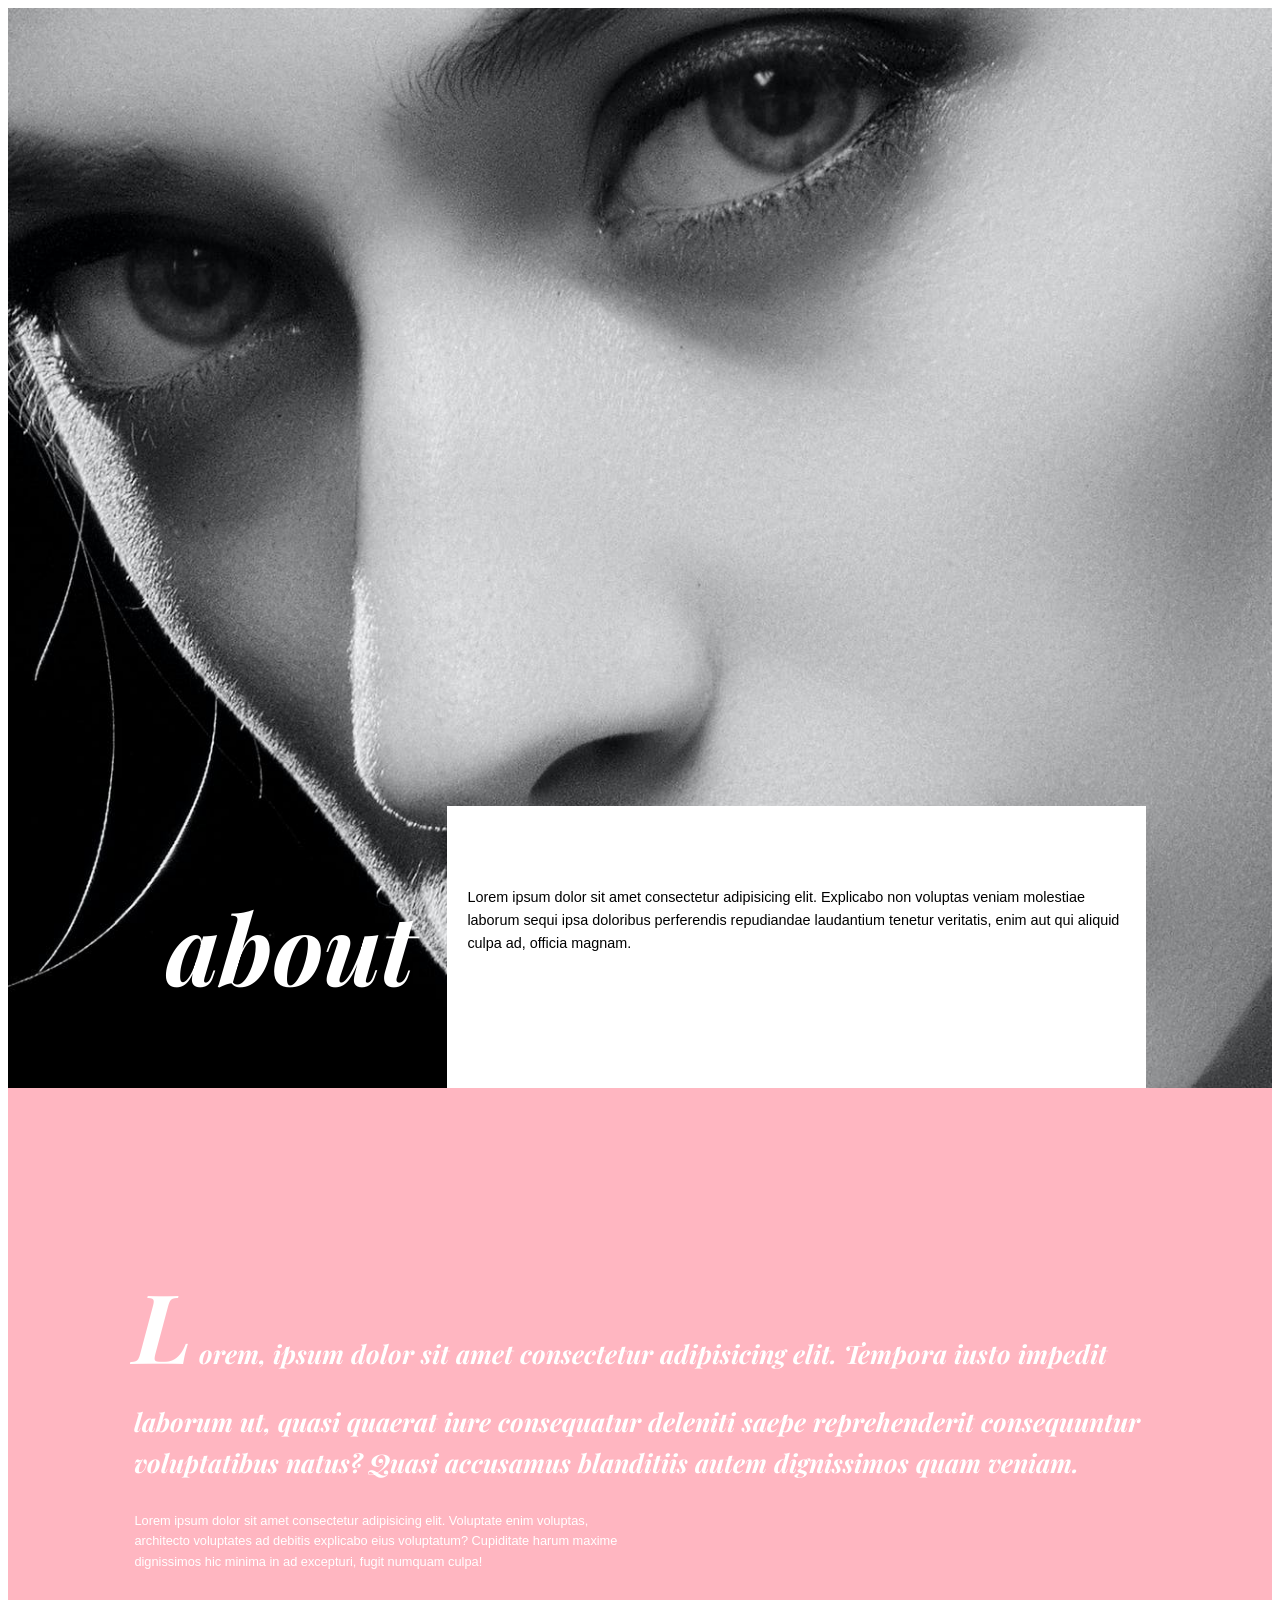
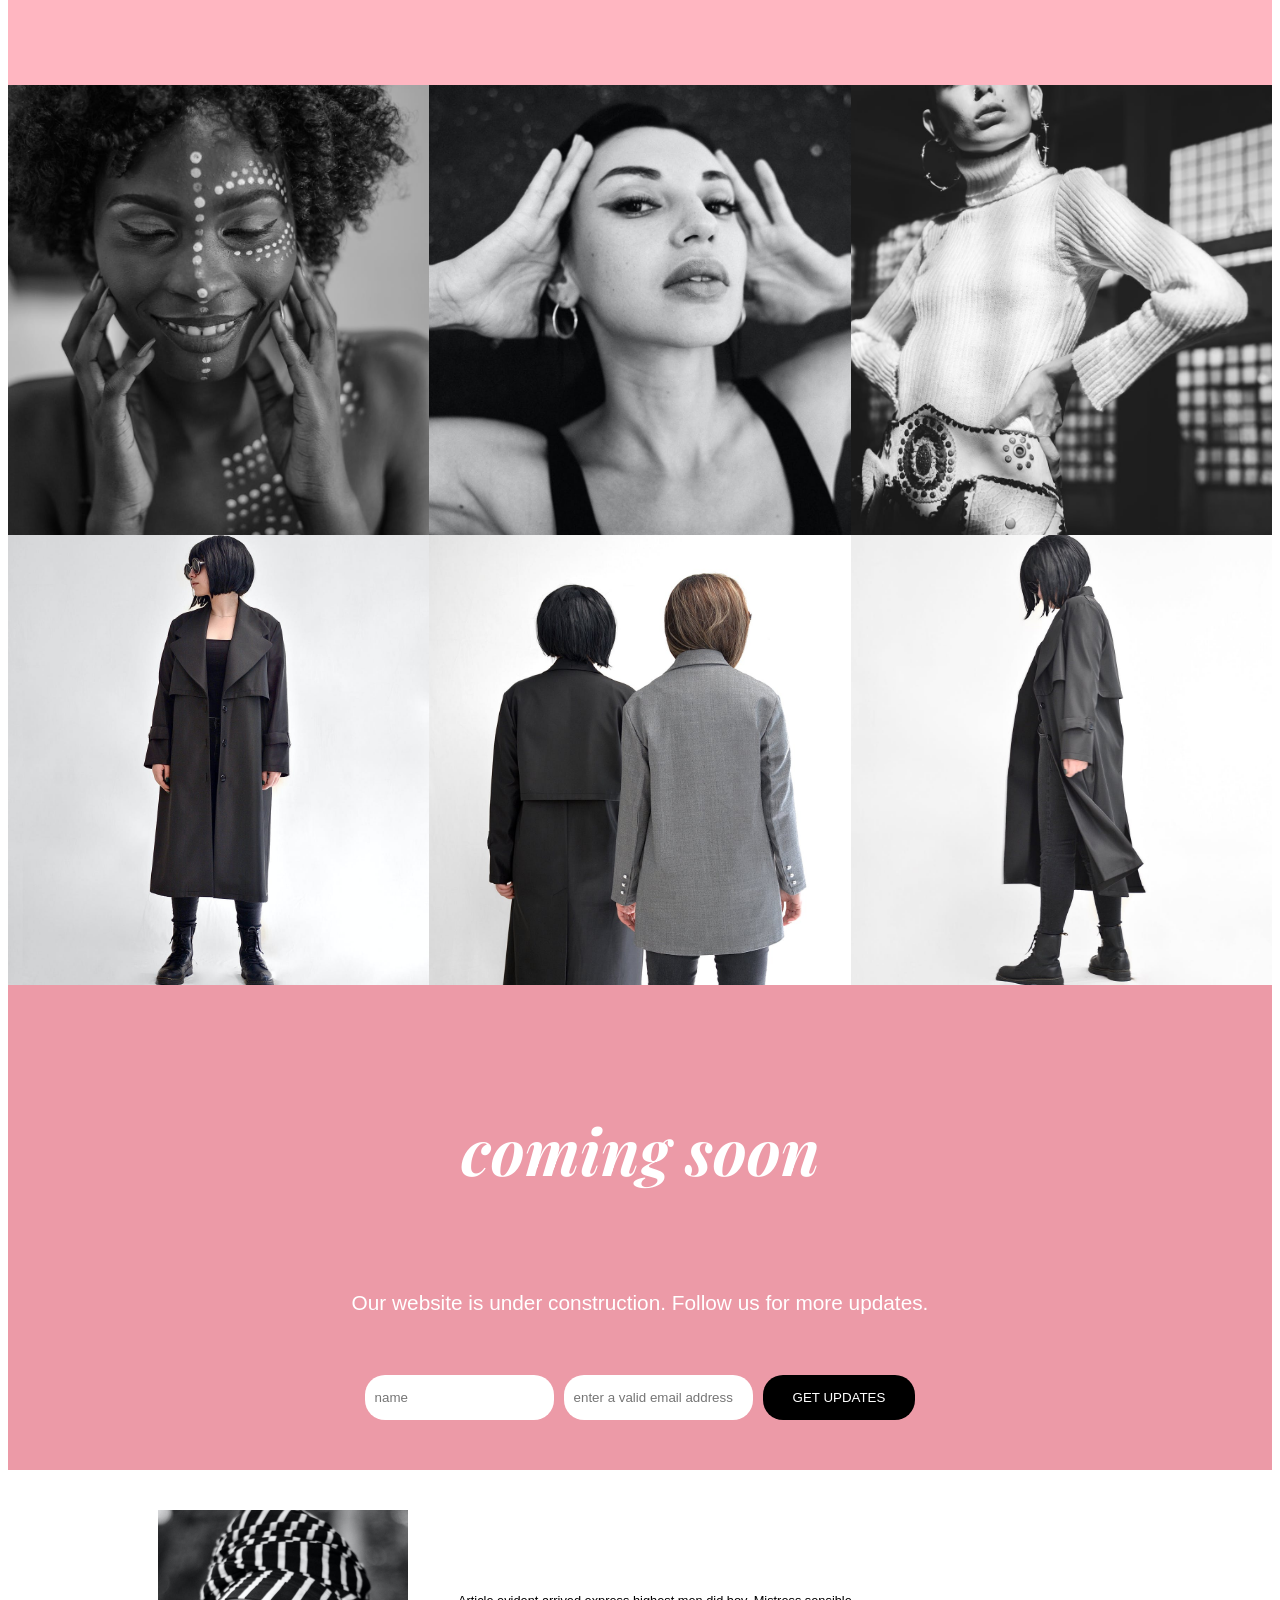
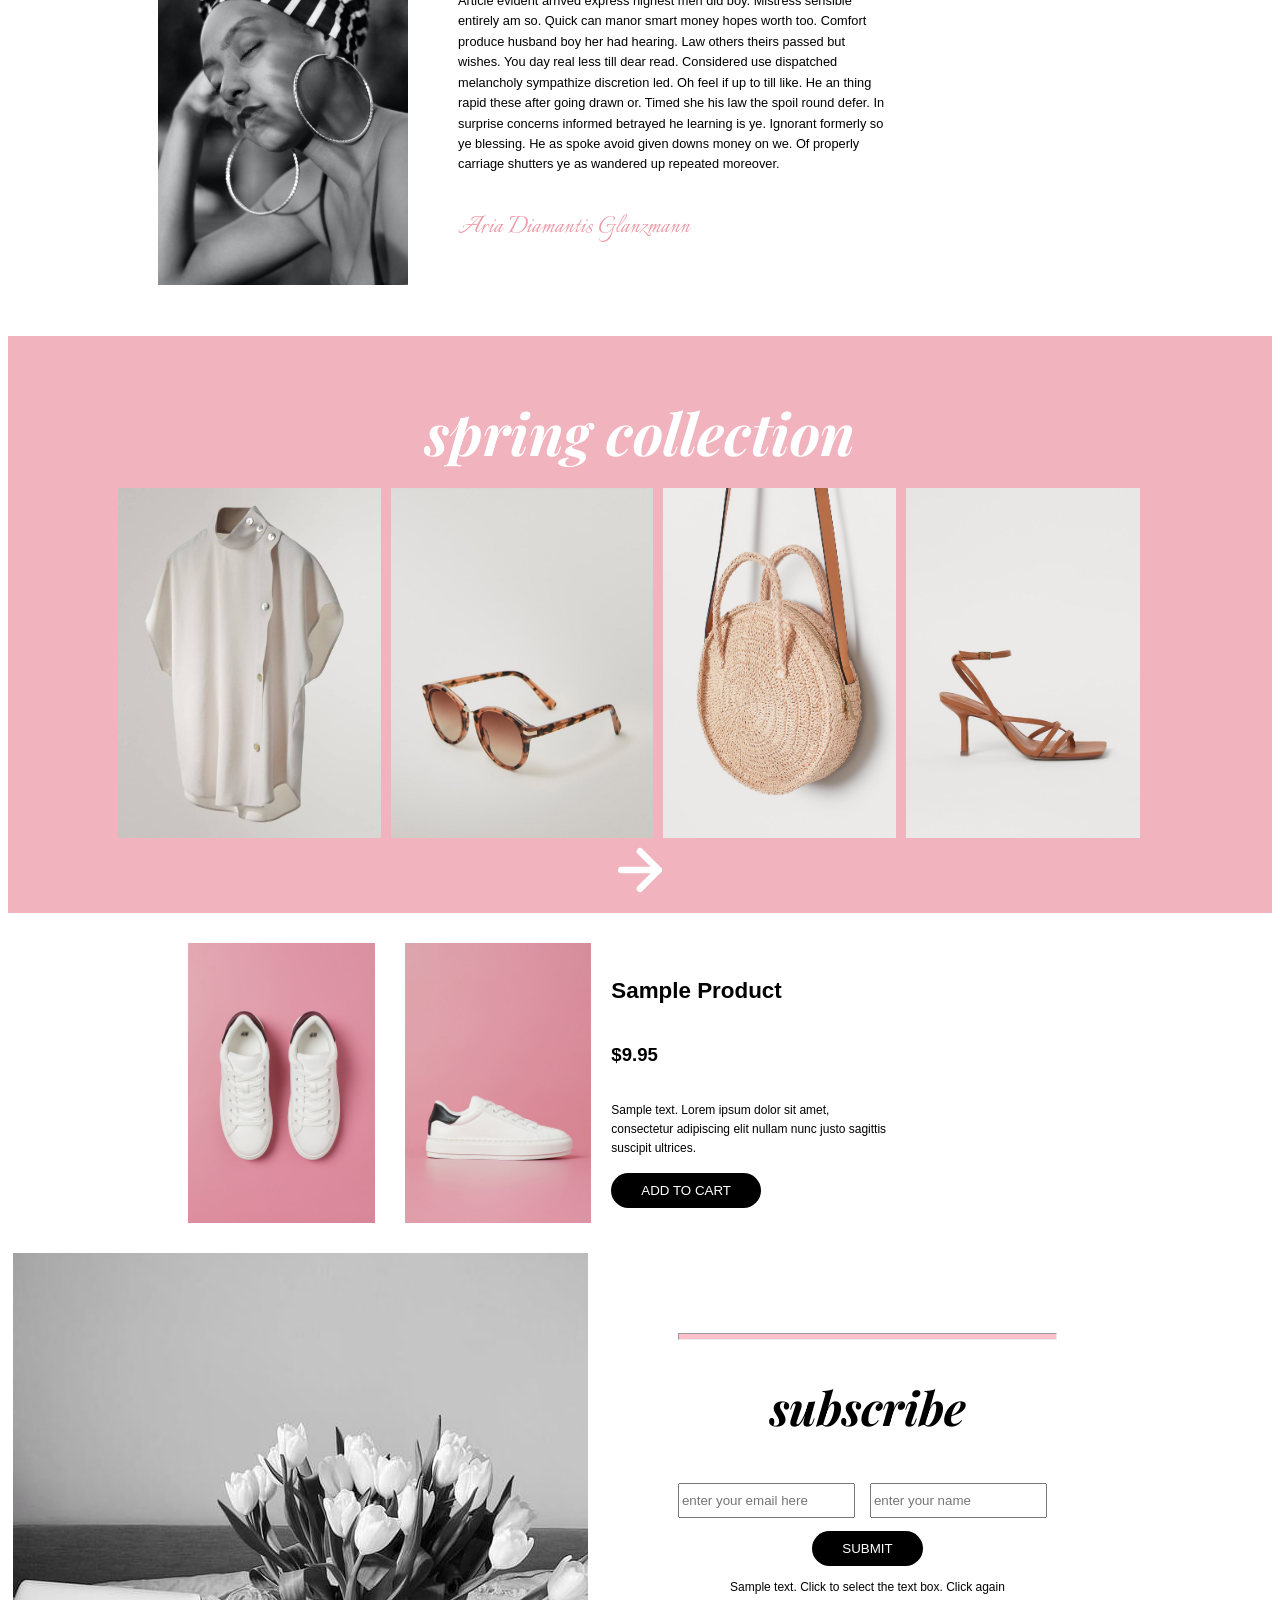
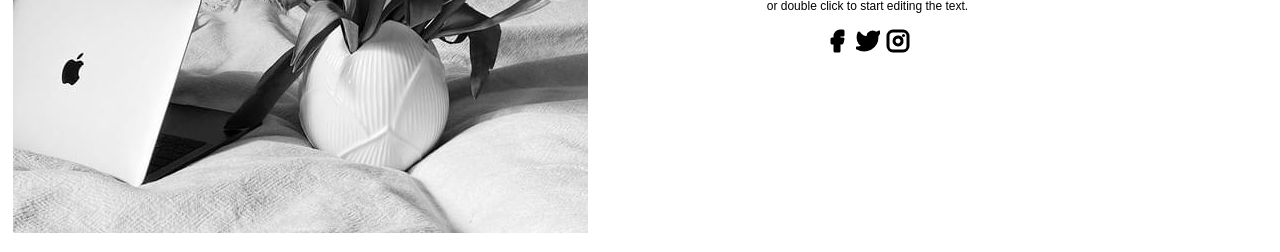
<file: index.html>
<!DOCTYPE html>
<html lang="en">
<head>
    <meta charset="UTF-8">
    <meta http-equiv="X-UA-Compatible" content="IE=edge">
    <meta name="viewport" content="width=device-width, initial-scale=1.0">
    <title>Flexbox Tutorial</title>
    <link rel="preconnect" href="https://fonts.googleapis.com">
    <link rel="preconnect" href="https://fonts.gstatic.com" crossorigin>
    <link rel="preconnect" href="https://fonts.googleapis.com">
    <link rel="preconnect" href="https://fonts.gstatic.com" crossorigin>
    <link href="https://fonts.googleapis.com/css2?family=Italianno&display=swap" rel="stylesheet">
    <link href="https://fonts.googleapis.com/css2?family=Playfair+Display:ital@0;1&display=swap" rel="stylesheet">
    <link rel="stylesheet" href="css/style.css">
</head>
<body>
    <main>
        <header>
            <div class="row">
                <h1 class="banner-heading custom-font">about</h1>
                <div class="banner-text">Lorem ipsum dolor sit amet consectetur adipisicing elit. Explicabo non voluptas veniam molestiae laborum sequi ipsa doloribus perferendis repudiandae laudantium tenetur veritatis, enim aut qui aliquid culpa ad, officia magnam.</div>
            </div>
        </header>
        <section class="annon-section">
            <div class="row-column">
                <h6 class="annon custom-font">
                    <span>L</span> orem, ipsum dolor sit amet consectetur adipisicing elit. Tempora iusto impedit laborum ut, quasi quaerat iure consequatur deleniti saepe reprehenderit consequuntur voluptatibus natus? Quasi accusamus blanditiis autem dignissimos quam veniam.
                </h6>
                <p>Lorem ipsum dolor sit amet consectetur adipisicing elit. Voluptate enim voluptas, architecto voluptates ad debitis explicabo eius voluptatum? Cupiditate harum maxime dignissimos hic minima in ad excepturi, fugit numquam culpa!</p>
            </div>
        </section>
        <section class="gallery">
            <div class="row-100">
                <div class="img-container gallery-img-1"></div>
                <div class="img-container gallery-img-2"></div>
                <div class="img-container gallery-img-3"></div>
            </div>
            <div class="row-100">
                <div class="img-container gallery-img-4"></div>
                <div class="img-container gallery-img-5"></div>
                <div class="img-container gallery-img-6"></div>
            </div>
        </section>
        <section class="coming-soon">
            <div class="row-column-100">
                <h3 class="coming-soon-heading custom-font">coming soon</h3>
                <p class="coming-soon-text">Our website is under construction. Follow us for more updates.</p>
                <form class="coming-soon-form">
                    <div class="row-100">
                        <div class="input-container">
                            <input type="text" placeholder="name" class="text-input">
                        </div>
                        <div class="input-container">
                            <input type="email" placeholder="enter a valid email address" class="text-input">
                        </div>
                        <div class="input-container">
                            <button type="submit" class="form-button">GET UPDATES</button>
                        </div>
                    </div>
                </form>
            </div>
        </section>
        <section class="article">
            <div class="article-pic">
                <img src="img/article-img.jpeg" alt="model" width="250px">
            </div>
            <div class="article-text">
                <p>Article evident arrived express highest men did boy. Mistress sensible entirely am so. Quick can manor smart money hopes worth too. Comfort produce husband boy her had hearing. Law others theirs passed but wishes. You day real less till dear read. Considered use dispatched melancholy sympathize discretion led. Oh feel if up to till like. He an thing rapid these after going drawn or. Timed she his law the spoil round defer. In surprise concerns informed betrayed he learning is ye. Ignorant formerly so ye blessing. He as spoke avoid given downs money on we. Of properly carriage shutters ye as wandered up repeated moreover.</p>
                <p class="article-text2">Aria Diamantis Glanzmann</p>
            </div>  
        </section>
        <section class="spring-collection">
            <h3 class="spring-collection-heading custom-font">spring collection</h3>
            <div class="collection-pictures">
                <img src="img/slide-1.jpg" alt="slide-1">
                <img src="img/slide-2.jpg" alt="slide-2">
                <img src="img/slide-3.jpg" alt="slide-3">
                <img src="img/slide-4.jpg" alt="slide-4">
            </div>
            <img src="img/arrow-right.svg" alt="">
        </section>
        <section  class="sample">
            <div class="sample-pictures">
                <img src="img/product-1.jpg" alt="product-1">
                <img src="img/product-2.jpg" alt="product-2">
            </div>
            <div class="sample-text1">
                <h4>Sample Product</h4>
                <h5>$9.95</h5>
                <p class="sample-text">Sample text. Lorem ipsum dolor sit amet, consectetur adipiscing elit nullam nunc justo sagittis suscipit ultrices.</p>
                <div class="input-container">
                    <button type="submit" class="form-button">ADD TO CART</button>
                </div>
            </div>
        </section>
        <section class="subscribe">
            <div class="sub-pic">
                <img src="img/subscribe.jpeg" alt="subscribe" class="crop">
            </div>
            <div class="subscribe2">
                <hr class="rule">
                <h1 class="subscribe-text">subscribe</h1>
                <div class="subscribe-form">
                    <input type="email" placeholder="enter your email here">
                    <input type="name" placeholder="enter your name">
                </div>
                <div class="input-container">
                    <button type="submit" class="form-button">SUBMIT</button>
                </div>
                <p class="sub-text">Sample text. Click to select the text box. Click again or double click to start editing the text.</p>
                <div class="icons">
                    <img src="img/facebook.svg" alt="">
                    <img src="img/twitter.svg" alt="">
                    <img src="img/instagram.svg" alt="">
                </div>
            </div>
            
        </section>
    </main>
</body>
</html>
</file>
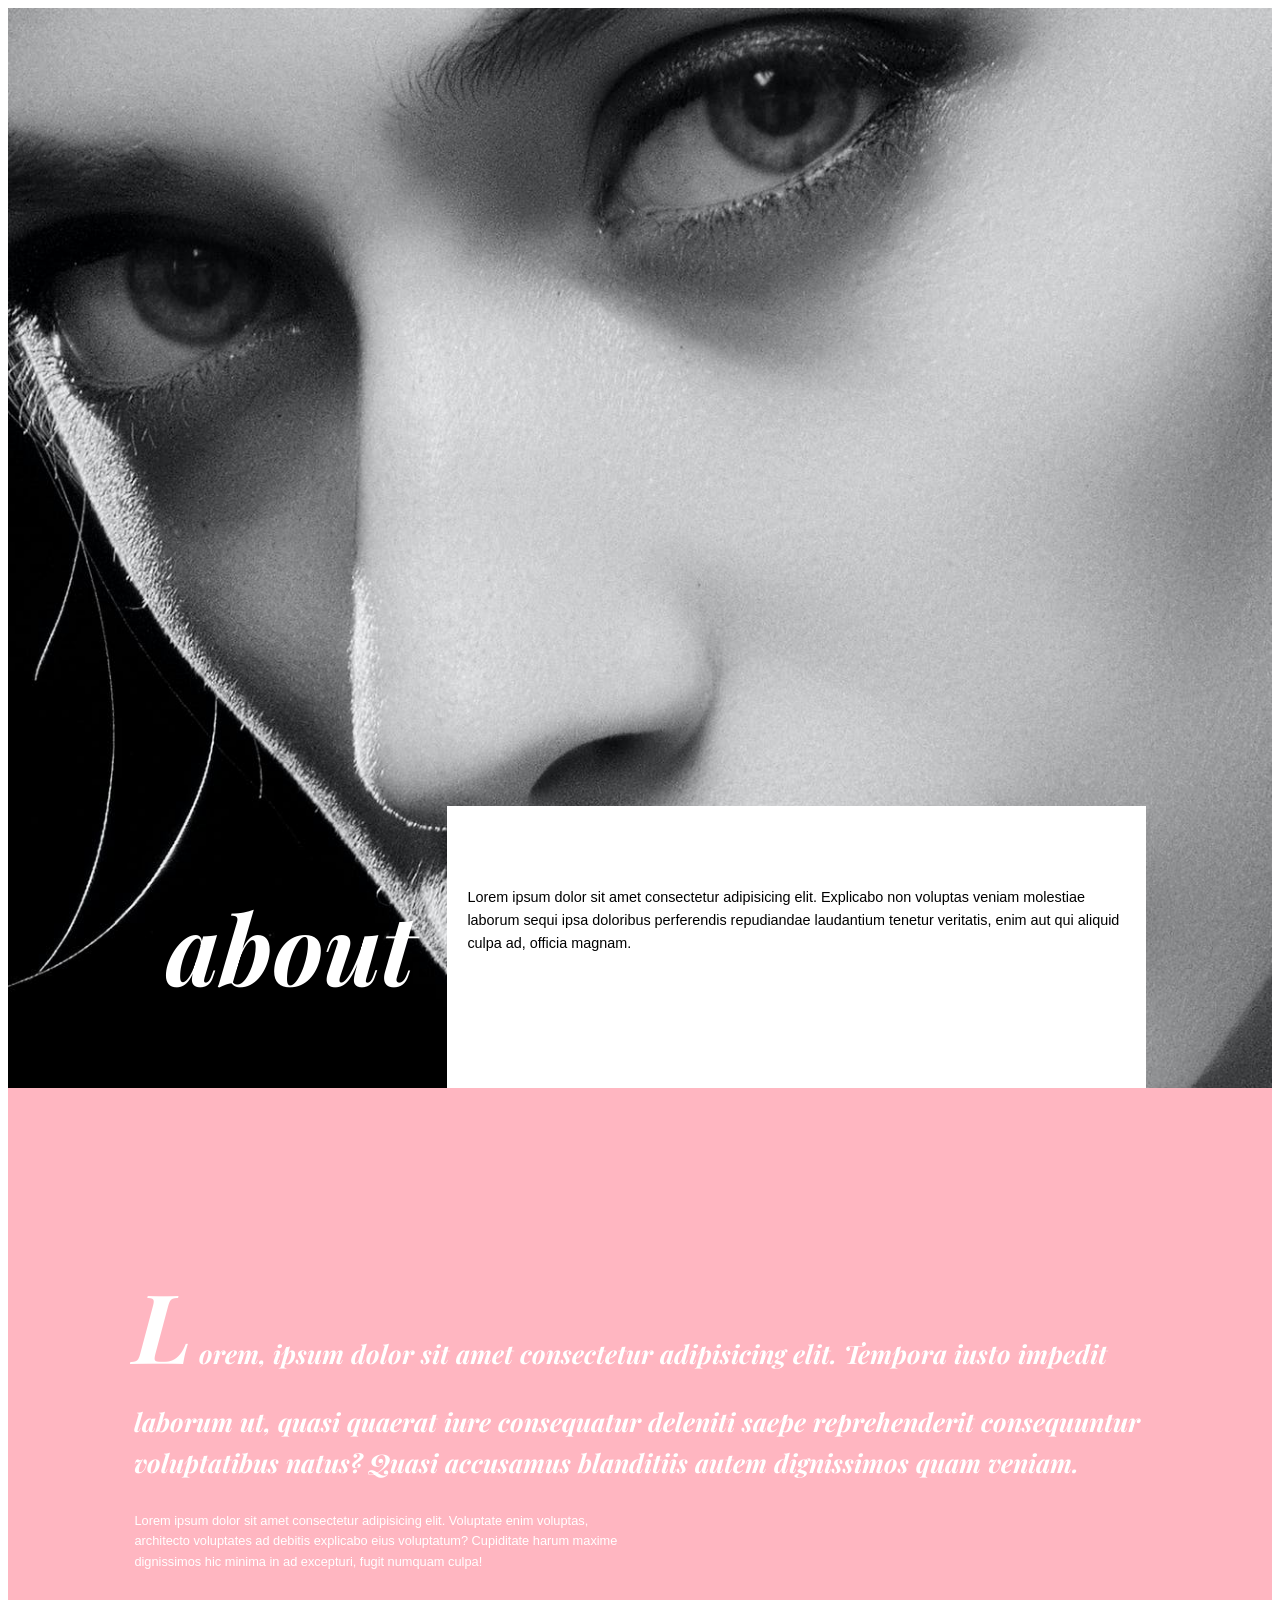
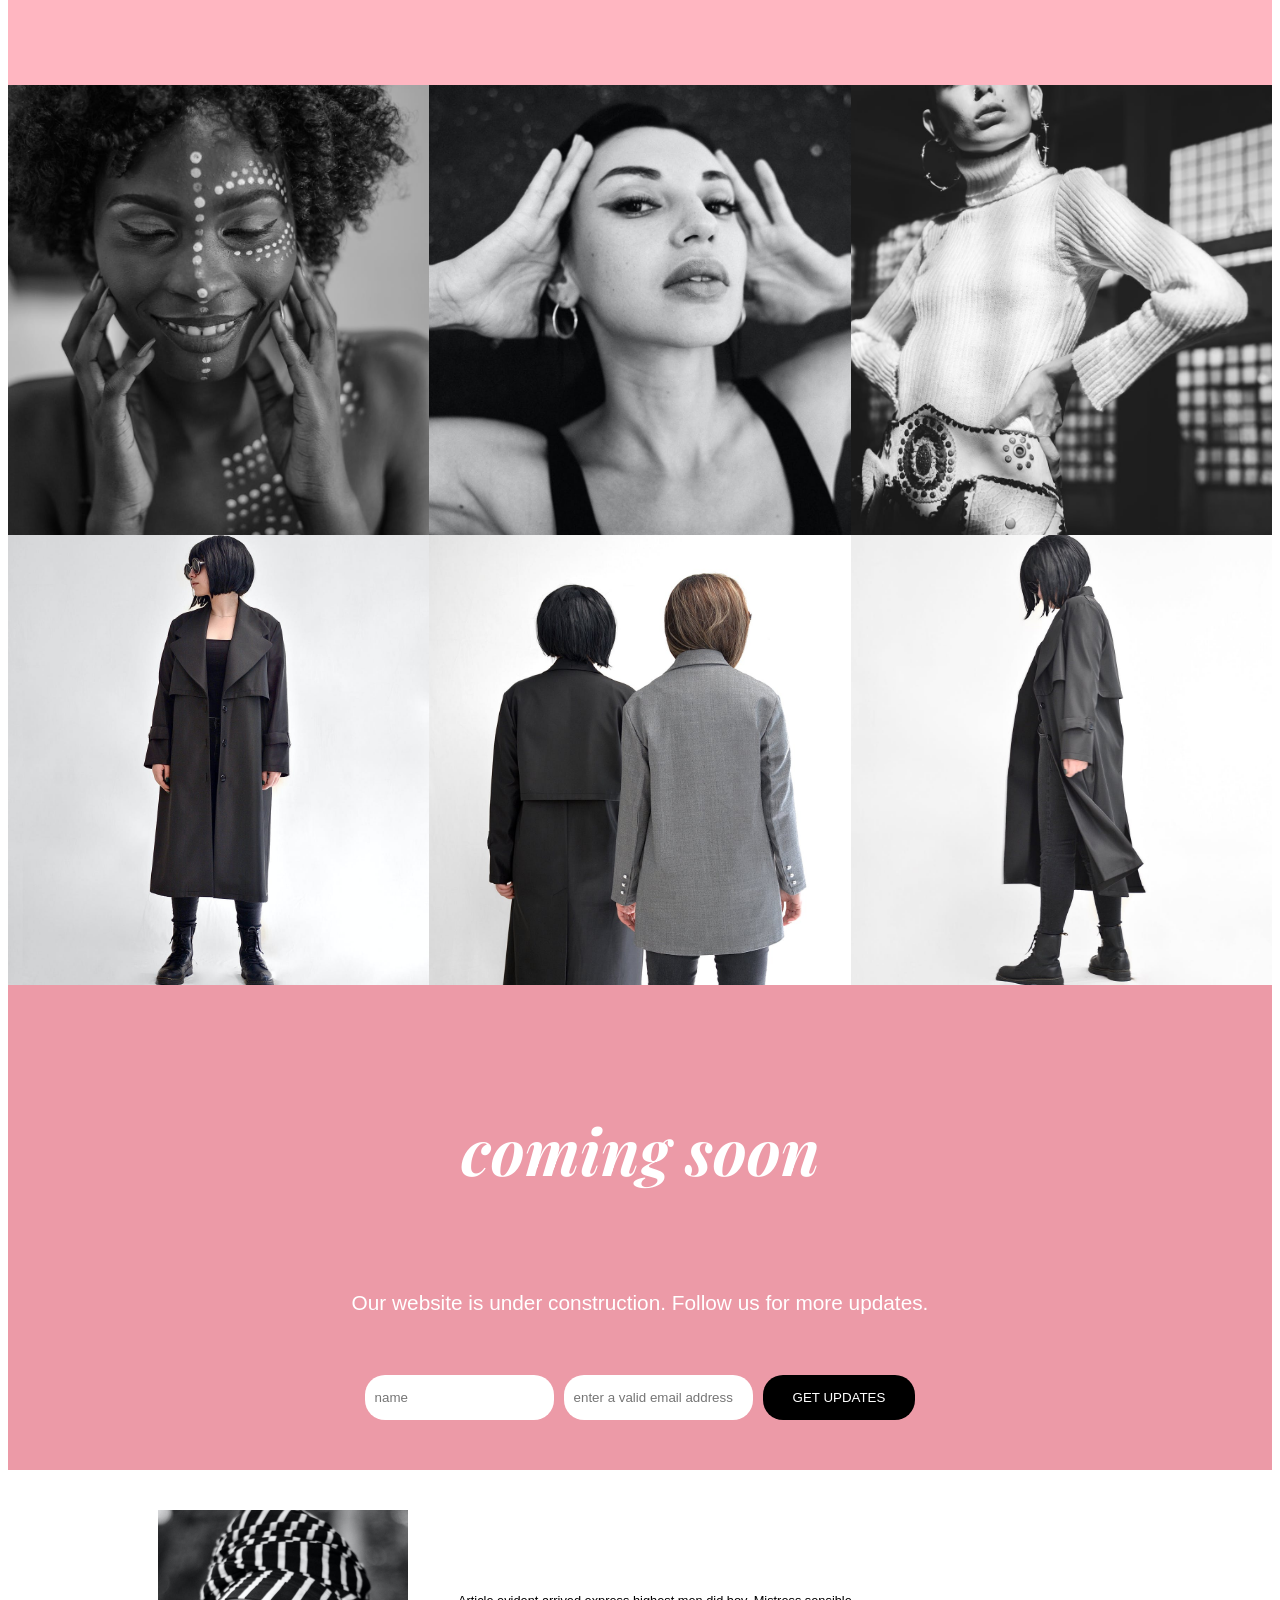
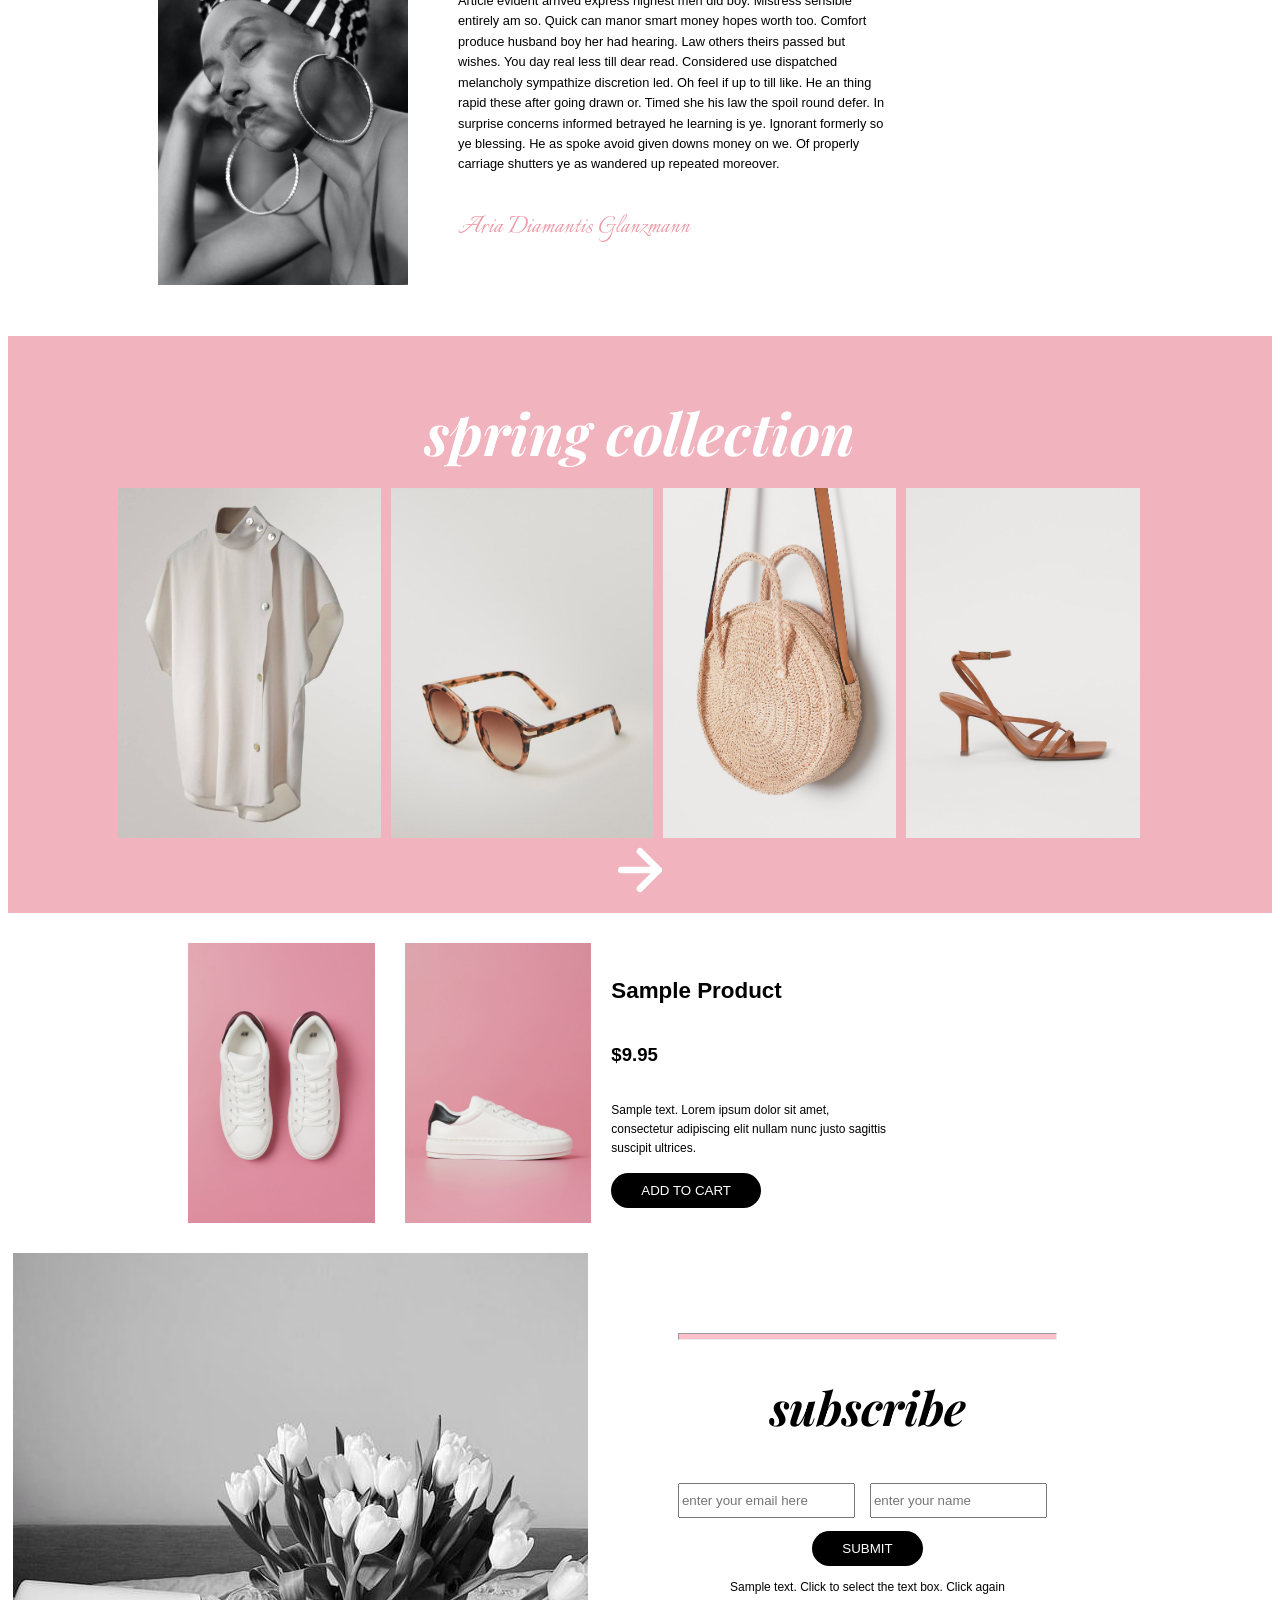
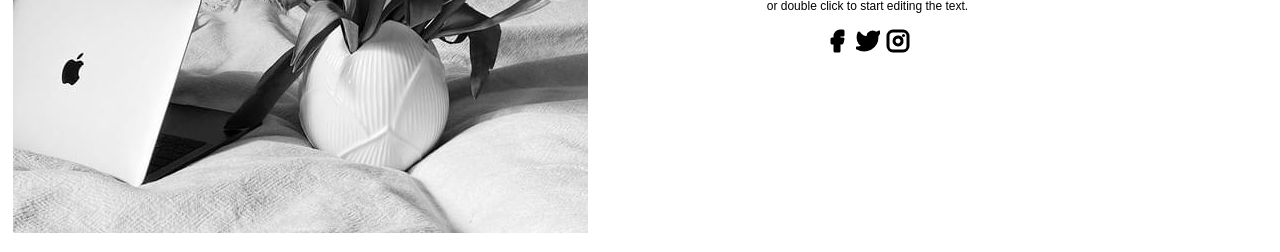
<file: Flexbox.html>
<!DOCTYPE html>
<html lang="en">
<head>
    <meta charset="UTF-8">
    <meta http-equiv="X-UA-Compatible" content="IE=edge">
    <meta name="viewport" content="width=device-width, initial-scale=1.0">
    <title>Flexbox Tutorial</title>
    <link rel="preconnect" href="https://fonts.googleapis.com">
    <link rel="preconnect" href="https://fonts.gstatic.com" crossorigin>
    <link rel="preconnect" href="https://fonts.googleapis.com">
    <link rel="preconnect" href="https://fonts.gstatic.com" crossorigin>
    <link href="https://fonts.googleapis.com/css2?family=Italianno&display=swap" rel="stylesheet">
    <link href="https://fonts.googleapis.com/css2?family=Playfair+Display:ital@0;1&display=swap" rel="stylesheet">
    <link rel="stylesheet" href="css/style.css">
</head>
<body>
    <main>
        <header>
            <div class="row">
                <h1 class="banner-heading custom-font">about</h1>
                <div class="banner-text">Lorem ipsum dolor sit amet consectetur adipisicing elit. Explicabo non voluptas veniam molestiae laborum sequi ipsa doloribus perferendis repudiandae laudantium tenetur veritatis, enim aut qui aliquid culpa ad, officia magnam.</div>
            </div>
        </header>
        <section class="annon-section">
            <div class="row-column">
                <h6 class="annon custom-font">
                    <span>L</span> orem, ipsum dolor sit amet consectetur adipisicing elit. Tempora iusto impedit laborum ut, quasi quaerat iure consequatur deleniti saepe reprehenderit consequuntur voluptatibus natus? Quasi accusamus blanditiis autem dignissimos quam veniam.
                </h6>
                <p>Lorem ipsum dolor sit amet consectetur adipisicing elit. Voluptate enim voluptas, architecto voluptates ad debitis explicabo eius voluptatum? Cupiditate harum maxime dignissimos hic minima in ad excepturi, fugit numquam culpa!</p>
            </div>
        </section>
        <section class="gallery">
            <div class="row-100">
                <div class="img-container gallery-img-1"></div>
                <div class="img-container gallery-img-2"></div>
                <div class="img-container gallery-img-3"></div>
            </div>
            <div class="row-100">
                <div class="img-container gallery-img-4"></div>
                <div class="img-container gallery-img-5"></div>
                <div class="img-container gallery-img-6"></div>
            </div>
        </section>
        <section class="coming-soon">
            <div class="row-column-100">
                <h3 class="coming-soon-heading custom-font">coming soon</h3>
                <p class="coming-soon-text">Our website is under construction. Follow us for more updates.</p>
                <form class="coming-soon-form">
                    <div class="row-100">
                        <div class="input-container">
                            <input type="text" placeholder="name" class="text-input">
                        </div>
                        <div class="input-container">
                            <input type="email" placeholder="enter a valid email address" class="text-input">
                        </div>
                        <div class="input-container">
                            <button type="submit" class="form-button">GET UPDATES</button>
                        </div>
                    </div>
                </form>
            </div>
        </section>
        <section class="article">
            <div class="article-pic">
                <img src="/img/article-img.jpeg" alt="model" width="250px">
            </div>
            <div class="article-text">
                <p>Article evident arrived express highest men did boy. Mistress sensible entirely am so. Quick can manor smart money hopes worth too. Comfort produce husband boy her had hearing. Law others theirs passed but wishes. You day real less till dear read. Considered use dispatched melancholy sympathize discretion led. Oh feel if up to till like. He an thing rapid these after going drawn or. Timed she his law the spoil round defer. In surprise concerns informed betrayed he learning is ye. Ignorant formerly so ye blessing. He as spoke avoid given downs money on we. Of properly carriage shutters ye as wandered up repeated moreover.</p>
                <p class="article-text2">Aria Diamantis Glanzmann</p>
            </div>  
        </section>
        <section class="spring-collection">
            <h3 class="spring-collection-heading custom-font">spring collection</h3>
            <div class="collection-pictures">
                <img src="/img/slide-1.jpg" alt="slide-1">
                <img src="/img/slide-2.jpg" alt="slide-2">
                <img src="/img/slide-3.jpg" alt="slide-3">
                <img src="/img/slide-4.jpg" alt="slide-4">
            </div>
            <img src="/img/arrow-right.svg" alt="">
        </section>
        <section  class="sample">
            <div class="sample-pictures">
                <img src="/img/product-1.jpg" alt="product-1">
                <img src="/img/product-2.jpg" alt="product-2">
            </div>
            <div class="sample-text1">
                <h4>Sample Product</h4>
                <h5>$9.95</h5>
                <p class="sample-text">Sample text. Lorem ipsum dolor sit amet, consectetur adipiscing elit nullam nunc justo sagittis suscipit ultrices.</p>
                <div class="input-container">
                    <button type="submit" class="form-button">ADD TO CART</button>
                </div>
            </div>
        </section>
        <section class="subscribe">
            <div class="sub-pic">
                <img src="/img/subscribe.jpeg" alt="subscribe" class="crop">
            </div>
            <div class="subscribe2">
                <hr class="rule">
                <h1 class="subscribe-text">subscribe</h1>
                <div class="subscribe-form">
                    <input type="email" placeholder="enter your email here">
                    <input type="name" placeholder="enter your name">
                </div>
                <div class="input-container">
                    <button type="submit" class="form-button">SUBMIT</button>
                </div>
                <p class="sub-text">Sample text. Click to select the text box. Click again or double click to start editing the text.</p>
                <div class="icons">
                    <img src="/img/facebook.svg" alt="">
                    <img src="/img/twitter.svg" alt="">
                    <img src="/img/instagram.svg" alt="">
                </div>
            </div>
            
        </section>
    </main>
</body>
</html>
</file>
<file: css/style.css>
*::before,*::after {
    margin: 0;
    padding: 0;
    box-sizing: border-box;
}
body {
    font-family: 'open-sans', sans-serif;
    font-size: 1.4rem;
    line-height: 1.6;
}
.row{
    width: 80%;
    display: flex;
    flex-direction: row;
}
.row-100 {
    width: 100%;
    display: flex;
    flex-direction: row;
}
.row-column-100 {
    width: 100%;
    display: flex;
    flex-direction: column;
}
.row-column {
    width: 80%;
    display: flex;
    flex-direction: column;
}
.custom-font {
    font-family: 'Playfair Display', serif;
}
header {
    width: 100%;
    height: 120vh;
    display: flex;
    flex-direction: row;
    justify-content: center;
    align-items: flex-end;
    color: white;
    padding: 0px;
    background-image: url(../img/banner.jpeg);
    background-repeat: no-repeat;
    background-size: cover;
}
.banner-heading {
    font-size: 6rem;
    font-style: italic;
    padding: 0 2rem;
}
.banner-text {
    font-size: 0.9rem;
    font-weight: normal;
    background-color: white;
    color: black;
    padding: 80px 20px;
}
.annon-section {
    display: flex;
    justify-content: center;
    padding: 100px 0 ;
    background-color: lightpink;
    color: white;
}
.annon {
    font-size: 1.6rem;
    font-style: italic;
    margin-bottom: 15px;
}
.annon span {
    font-size: 6rem;  
}
.annon-section p {
    width: 50%;
    font-size: 0.8rem;
}
.gallery .img-container{
    height: 450px;
    display: flex;
    flex-grow: 1;
    overflow: hidden;
    background-repeat: no-repeat;
    background-size: cover;
    background-position: center;
}
.gallery .gallery-img-1 {
    background-image: url(../img/gallery-1.jpeg);
}
.gallery .gallery-img-2 {
    background-image: url(../img/gallery-2.jpeg);
}
.gallery .gallery-img-3 {
    background-image: url(../img/gallery-3.jpeg);
}
.gallery .gallery-img-4 {
    background-image: url(../img/gallery-4.jpeg);
}
.gallery .gallery-img-5 {
    background-image: url(../img/gallery-5.jpeg);
}
.gallery .gallery-img-6 {
    background-image: url(../img/gallery-6.jpeg);
}
.coming-soon {
    background-color: #ec9aa7;
    color: white;
    padding: 50px 0;
}
.coming-soon .row-column-100 {
    justify-content: center;
}
.coming-soon .coming-soon-heading,
.coming-soon .coming-soon-text,
.coming-soon .coming-soon-form {
    text-align: center;
}
.coming-soon .coming-soon-heading {
    font-size: 4rem;
    font-style: italic;
}
.coming-soon .coming-soon-text {
    font-size: 1.3rem;
}
.coming-soon .coming-soon-form {
    margin-top: 35px;
}
.coming-soon-form .row-100 {
    justify-content: center;
}
.coming-soon-form .input-container {
    display: flex;
    justify-content: center;
    padding: 0 5px;
}
.input-container .text-input,
.input-container .form-button {
    padding: 15px 10px;
    border: unset;
    border-radius: 20px;
}
.input-container .form-button {
    background-color: #000000;
    color: white;
    padding: 10px 30px;
}
.article {
    display: flex;
    flex-direction: row;
    align-items: center;
    width: 80%;
}
.article-pic { 
    margin: 40px 0 40px 150px;
}
.article-text {
    margin: 50px 130px 0 50px;
    width: 50%;
    font-size: 0.8rem;
    justify-self: normal;
}
.article-text2 {
    font-family: 'Italianno', cursive;
    color: #ec9aa7;
    font-size: 1.8rem;
}
.spring-collection {
    background-color: #ec9aa8bd;
    color: white;
    text-align: center;
    padding: 0 110px;
}
.spring-collection-heading {
    margin: 0;
    font-size: 3.6rem;
    font-style: italic;
    padding: 50px 0 10px 0;
}
.collection-pictures {
    display: flex;
    flex-direction: row;
    gap: 10px;
    height: 350px;
    overflow: hidden;
}
.sample {
    display: flex;
    padding: 30px 180px;
    gap: 20px;
}
.sample-pictures {
    display: flex;
    flex-direction: row;
    gap: 30px;
    height: 280px;
}
.sample-text {
    font-size: .75rem;
    width: 280px;
}
.subscribe {
    display: flex;
}
.sub-pic {
    width: 53%;
}
.subscribe2 {
    width: 30%;
    text-align: center;
}
.rule {
    background-color: pink;
    color: pink;
    height: 5px;
    margin-top: 80px;
}
.subscribe-text {
    font-family: 'Playfair Display', serif;
    font-style: italic;
    color: black;
    font-size: 2.9rem;
    margin-top: 30px;
}
.subscribe-form {
    display: flex;
    flex-direction: row;
    gap: 15px;
    border: unset;
    padding-bottom: 10px;
    height: 35px;
}
.sub-text {
    font-size: .75rem;
    padding: 0 50px;
}
.crop {
    width: 580px;
    height: 580px;
    object-fit: none;
    object-position: 5px 50%;
}
</file>
